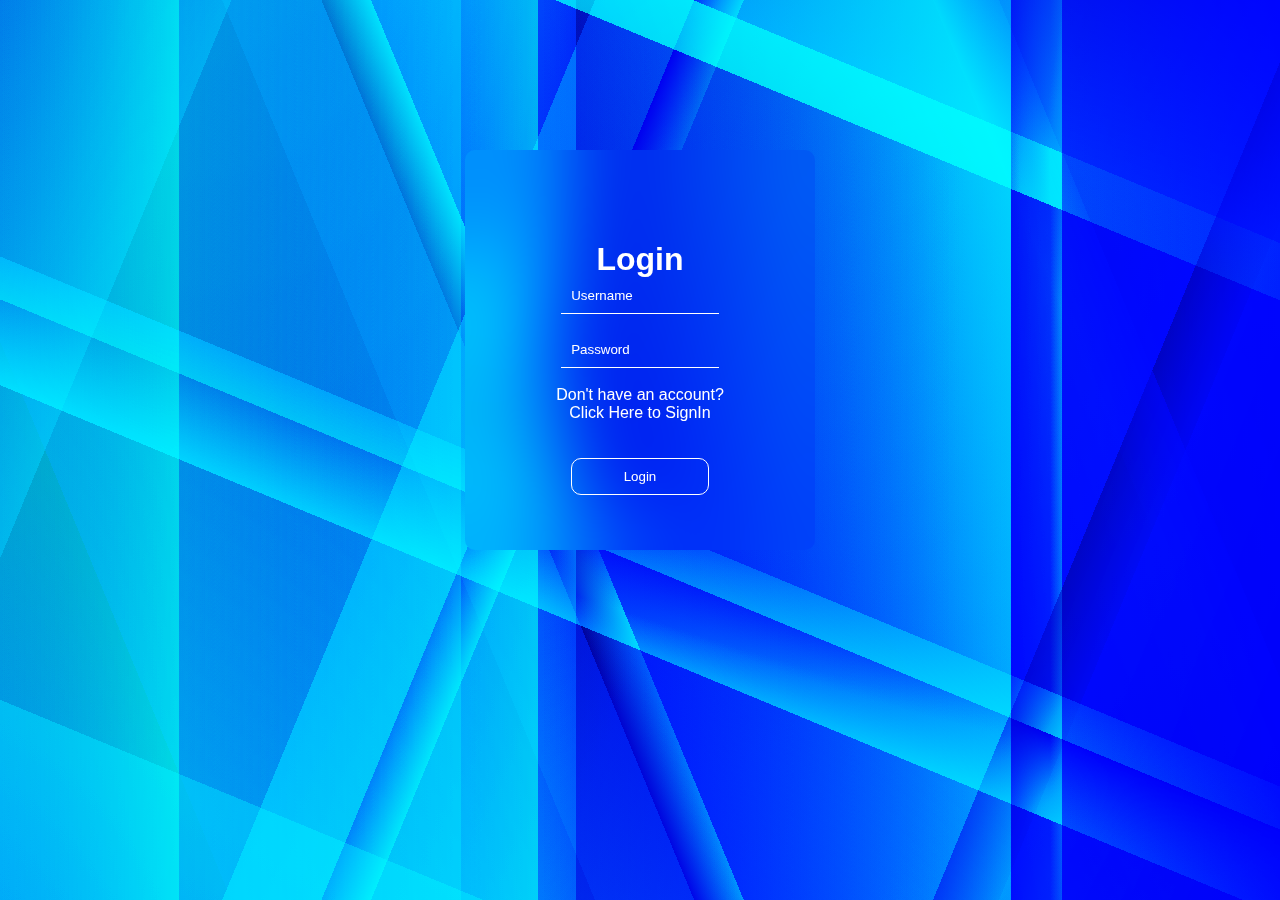
<file: index.html>
<!DOCTYPE html>
<html lang="en">
  <head>
    <meta charset="UTF-8" />
    <meta name="viewport" content="width=device-width, initial-scale=1.0" />
    <link rel="stylesheet" href="style2.css" />
    <title>Login form</title>
  </head>
  <body>
    <div class="container">
      <div class="form">
        <br />
        <br />
        <h1>Login</h1>
        <form action="Perf.Task%232.html">
          <input type="text" placeholder="Username" id="username" required  > <br />
          <input type="password" placeholder="Password" id="password" required> <br />
          <p>Don't have an account?</p><a href="Signin.html" class="reset-pass">Click Here to SignIn</a> <br> <br>
            <input type="submit" id="submit-btn" value="Login" />
        </form>
      </div>
    </div>
  </body>
</html>
</file>
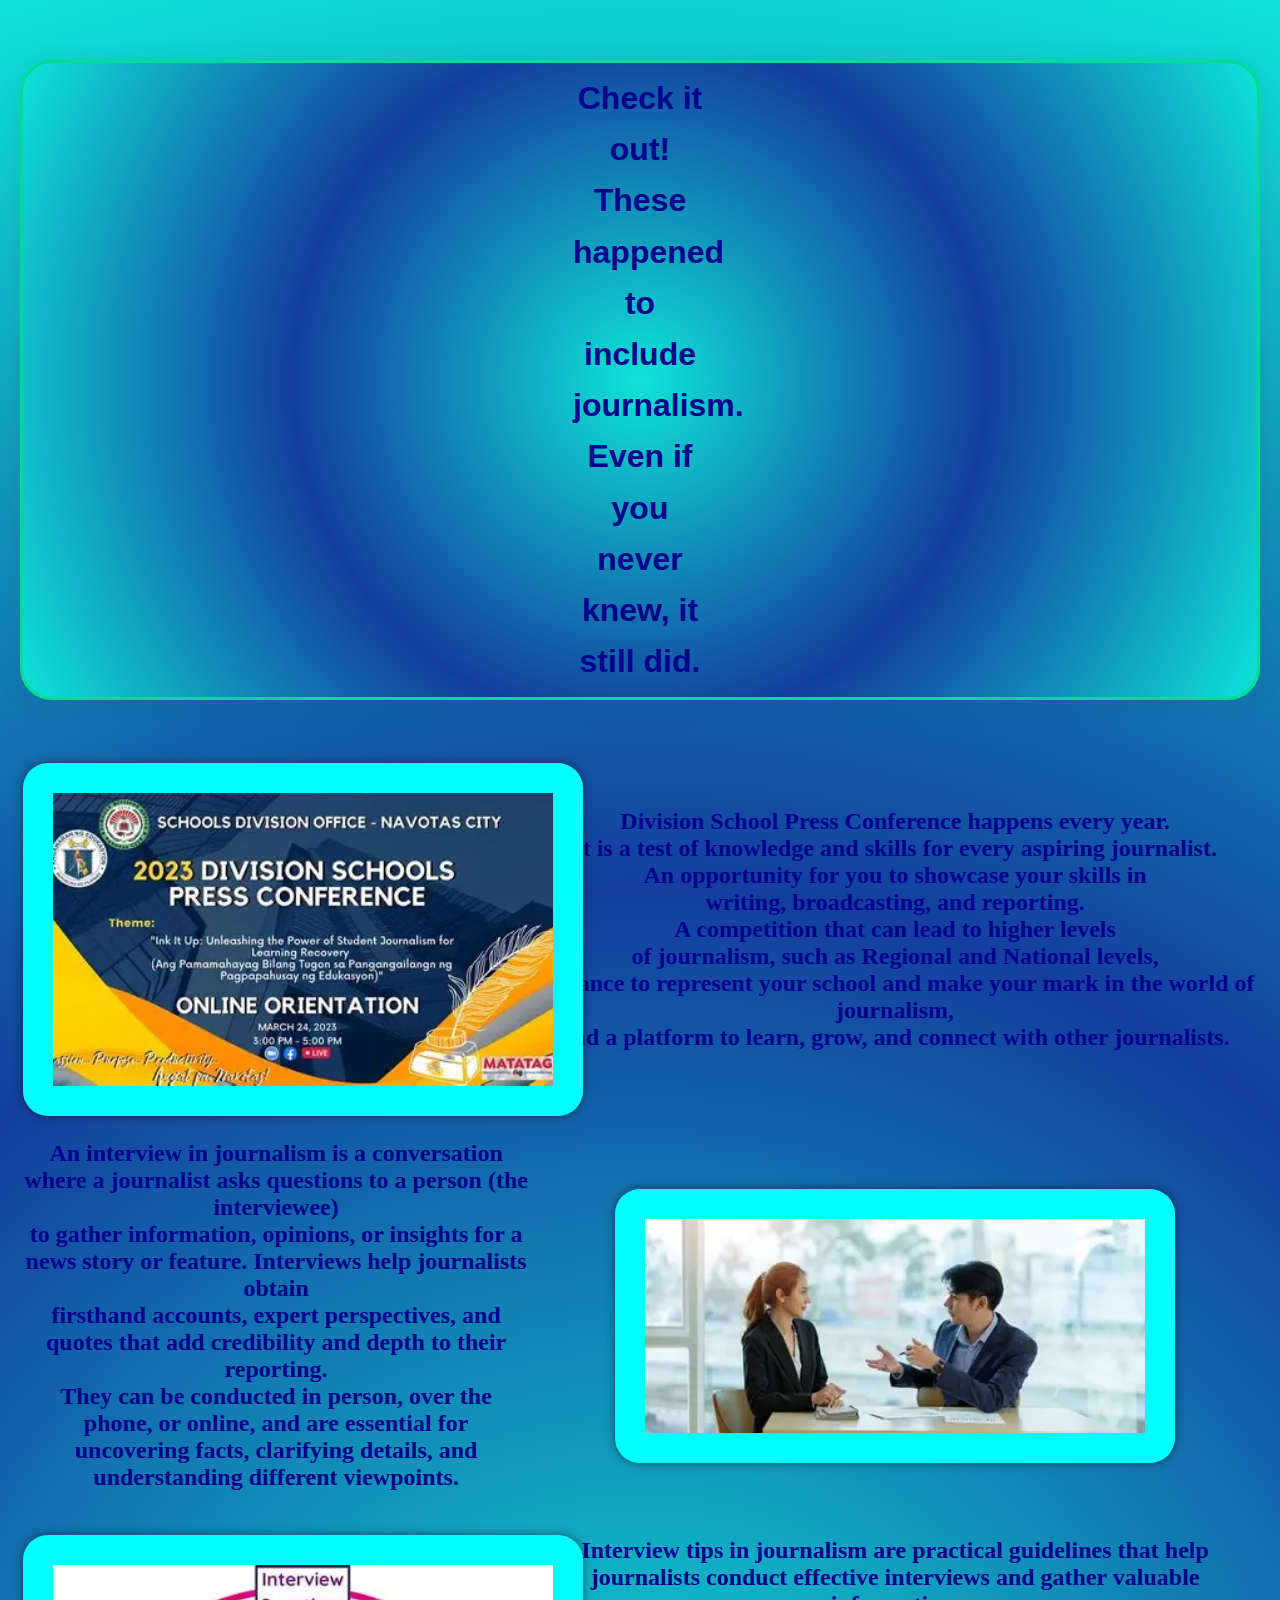
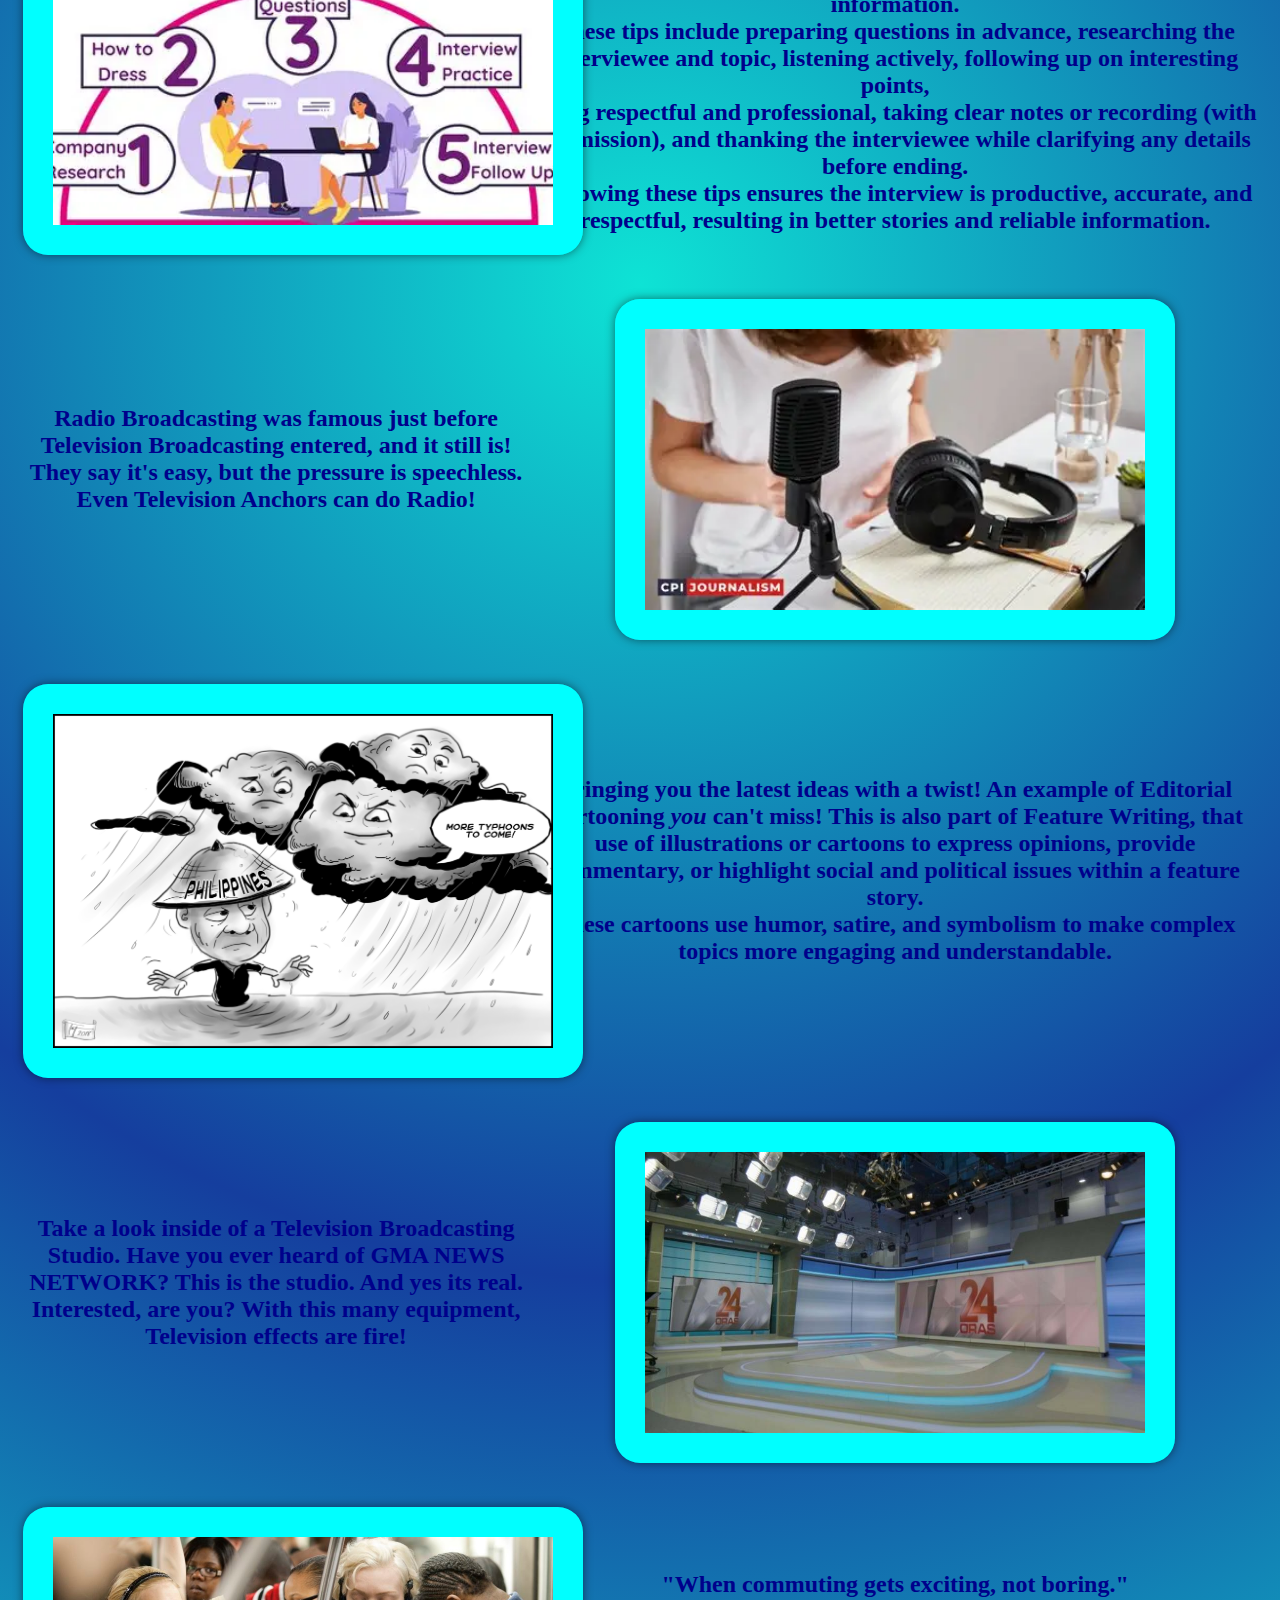
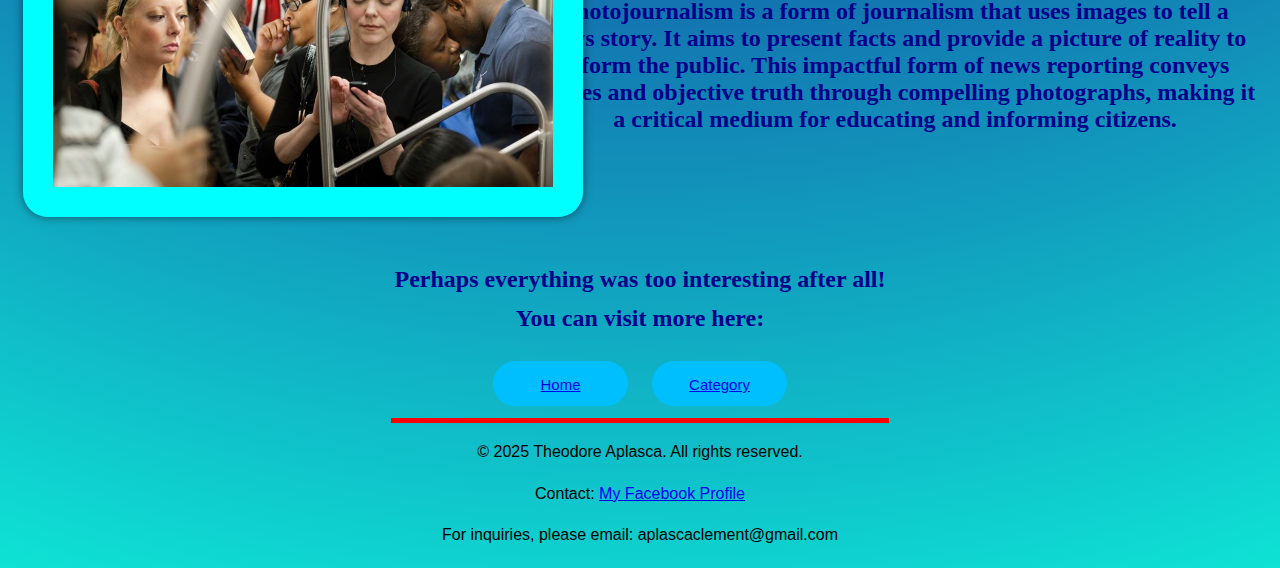
<file: blog.html>
<html>
    <title>The Journalist's Wall</title>
    <link rel="stylesheet" href="blog.css">
    <h1>Check it out! These happened to include journalism. Even if you never knew, it still did.</h1>
    <table>
        <tr>
            <th><img src="DSPC.webp" width="500" class="dspc"></th>
            <td><h2>Division School Press Conference happens every year.<br>
                It is a test of knowledge and skills for every aspiring journalist.<br>
                An opportunity for you to showcase your skills in<br>
                writing, broadcasting, and reporting.<br>
                A competition that can lead to higher levels<br>
                of journalism, such as Regional and National levels,<br>
                a chance to represent your school and make your mark in the world of journalism,<br>
                and a platform to learn, grow, and connect with other journalists.<br></h2></td>
        </tr>
        <tr>
            <td><h2>An interview in journalism is a conversation where a journalist asks questions to a person (the interviewee)<br>
                to gather information, opinions, or insights for a news story or feature. Interviews help journalists obtain<br>
                firsthand accounts, expert perspectives, and quotes that add credibility and depth to their reporting.<br>
                They can be conducted in person, over the phone, or online, and are essential for <br>
                uncovering facts, clarifying details, and understanding different viewpoints.</h2></td>
            <th><img src="interview.webp" width="500" class="interview"></th>
        </tr>
        <tr>
            <th><img src="interviewtips.webp" width="500" class="interviewtips"></th>
            <td><h2>Interview tips in journalism are practical guidelines that help journalists conduct effective interviews and gather valuable information.<br>
                 These tips include preparing questions in advance, researching the interviewee and topic, listening actively, following up on interesting points,<br>
                being respectful and professional, taking clear notes or recording (with permission), and thanking the interviewee while clarifying any details before ending.<br>
                 Following these tips ensures the interview is productive, accurate, and respectful, resulting in better stories and reliable information.</h2></td>
        </tr>
        <tr>
            <td><h2>Radio Broadcasting was famous just before Television Broadcasting entered, and it still is! They say it's easy, but the pressure is speechless. Even Television Anchors can do Radio!</h2></td>
            <th><img src="What's RadioBroad.webp" width="500" class="radiobroad"></th>
        </tr>
        <tr>
            <th><img src="EditCartoonEx.jpg" width="500"></th>
            <td><h2>Bringing you the latest ideas with a twist! An example of Editorial Cartooning <i>you</i> can't miss! This is also part of Feature Writing, that use of illustrations or cartoons to express opinions, provide commentary, or highlight social and political issues within a feature story.<br>
                 These cartoons use humor, satire, and symbolism to make complex topics more engaging and understandable.</h2></td>
        </tr>
        <tr>
            <td><h2>Take a look inside of a Television Broadcasting Studio. <strong>Have you ever heard of GMA NEWS NETWORK? This is the studio. And yes its real. Interested, are you? With this many equipment, Television effects are fire!</strong></h2></td>
            <th><img src="GMAstudio.png" width="500"></th>
        </tr>
        <tr>
            <th><img src="Photojournsample.jpeg" width="500"></th>
            <td><h2>"When commuting gets exciting, not boring."<br>
                Photojournalism is a form of journalism that uses images to tell a news story. It aims to present facts and provide a picture of reality to inform the public. This impactful form of news reporting conveys stories and objective truth through compelling photographs, making it a critical medium for educating and informing citizens.</h2></td>
        </tr>
    </table>
<h2>Perhaps everything was too interesting after all! <br>
    You can visit more here:</h2>
     <nav>
    <div class="nav-links">
        <button><a href="Perf.Task%232.html" class="home">Home</a></button>
        <button><a href="categories.html" class="category">Category</a></button>
    </div>
</nav>
     <footer> 
        <hr color="red" size="5" width="40%" />
        <p>© 2025 Theodore Aplasca. All rights reserved.</p>
        <p>Contact: <a href="https://web.facebook.com/para.tdverz">My Facebook Profile</a></p>
        <p>For inquiries, please email: aplascaclement@gmail.com</p>
    </footer>
     
</html>
</file>
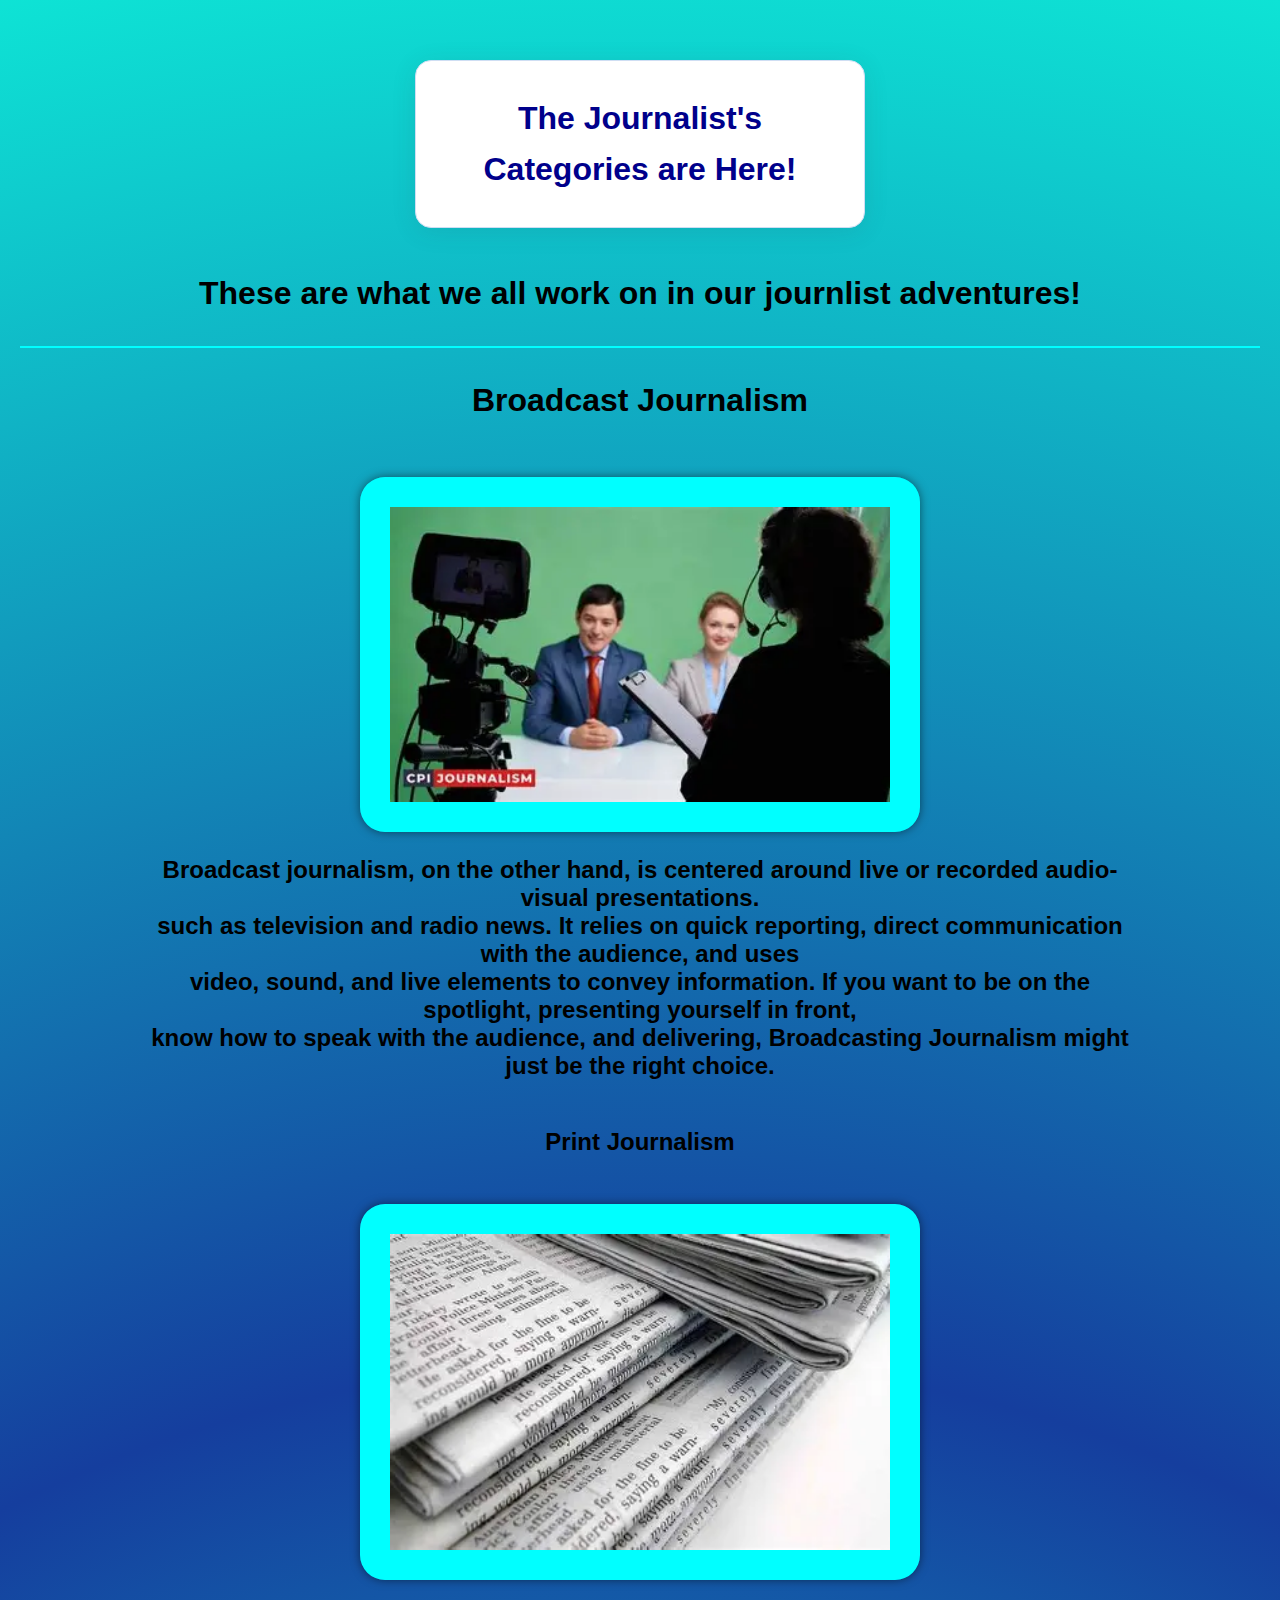
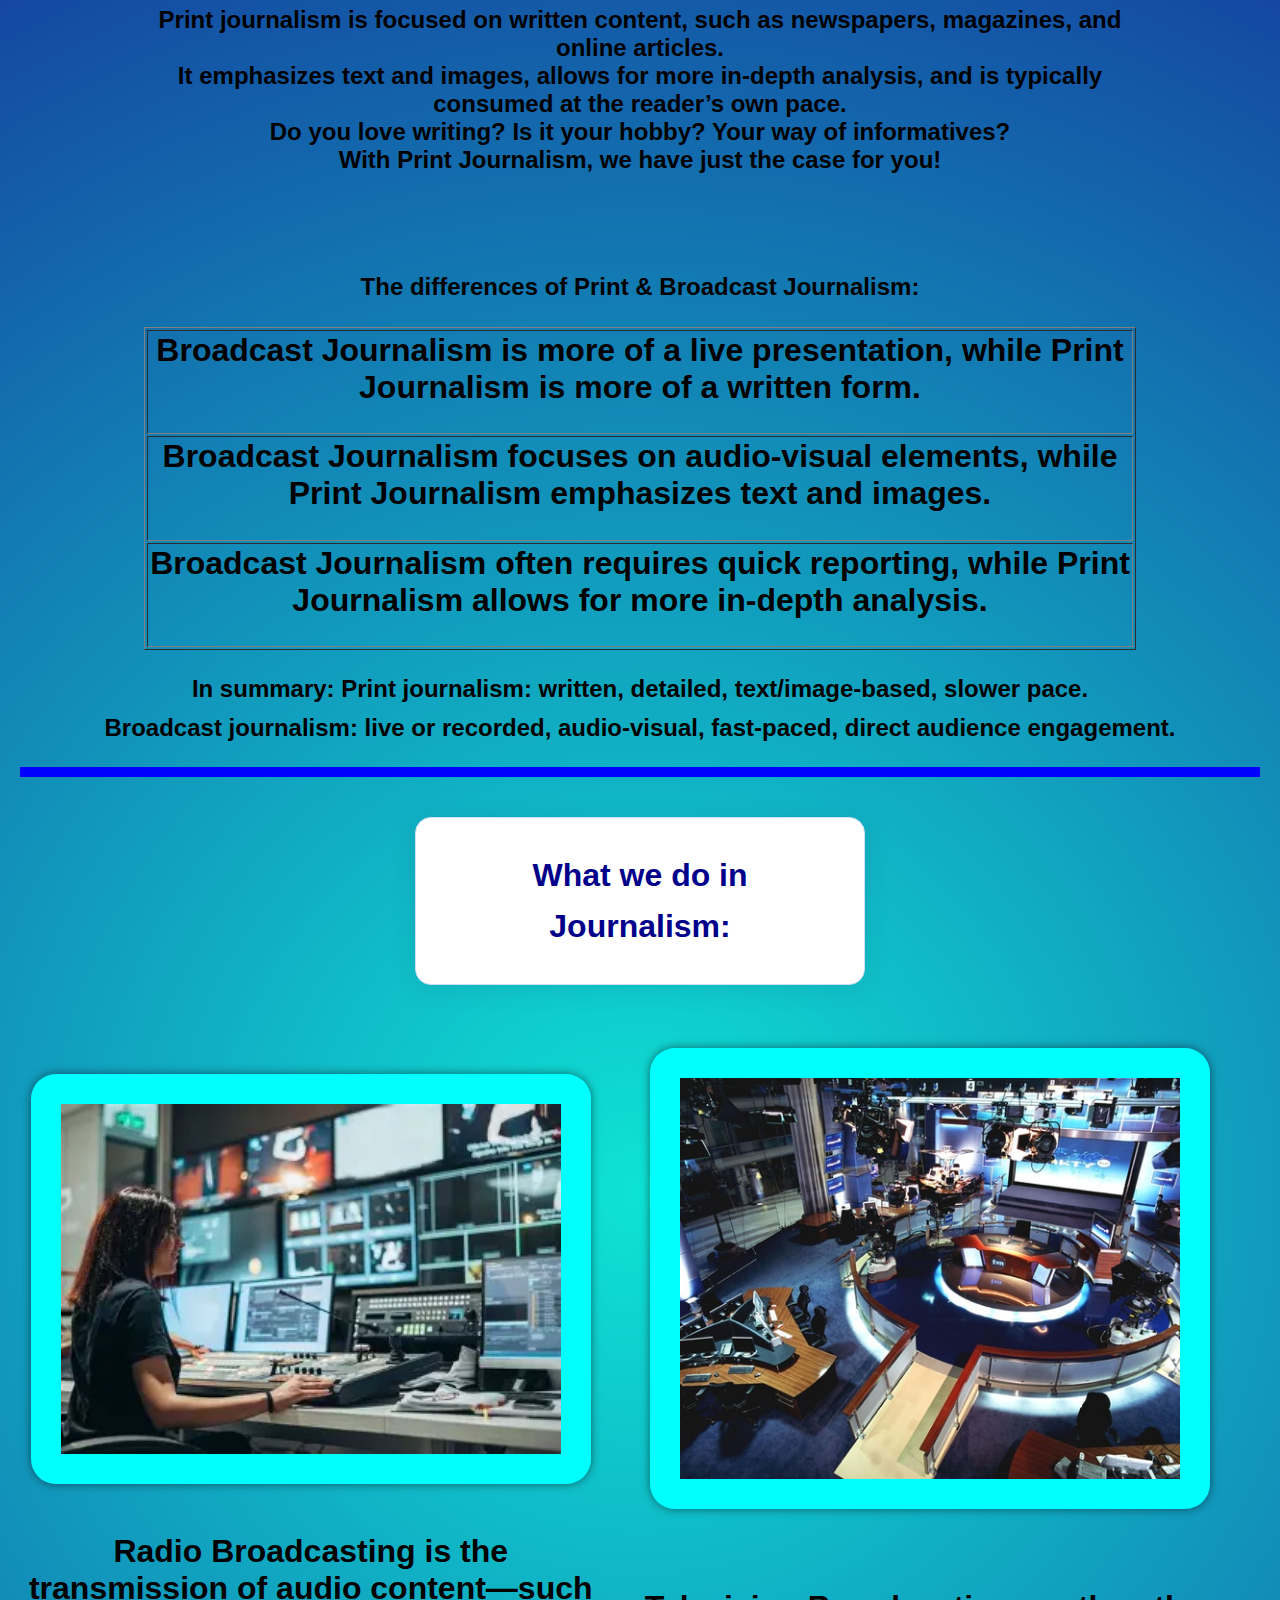
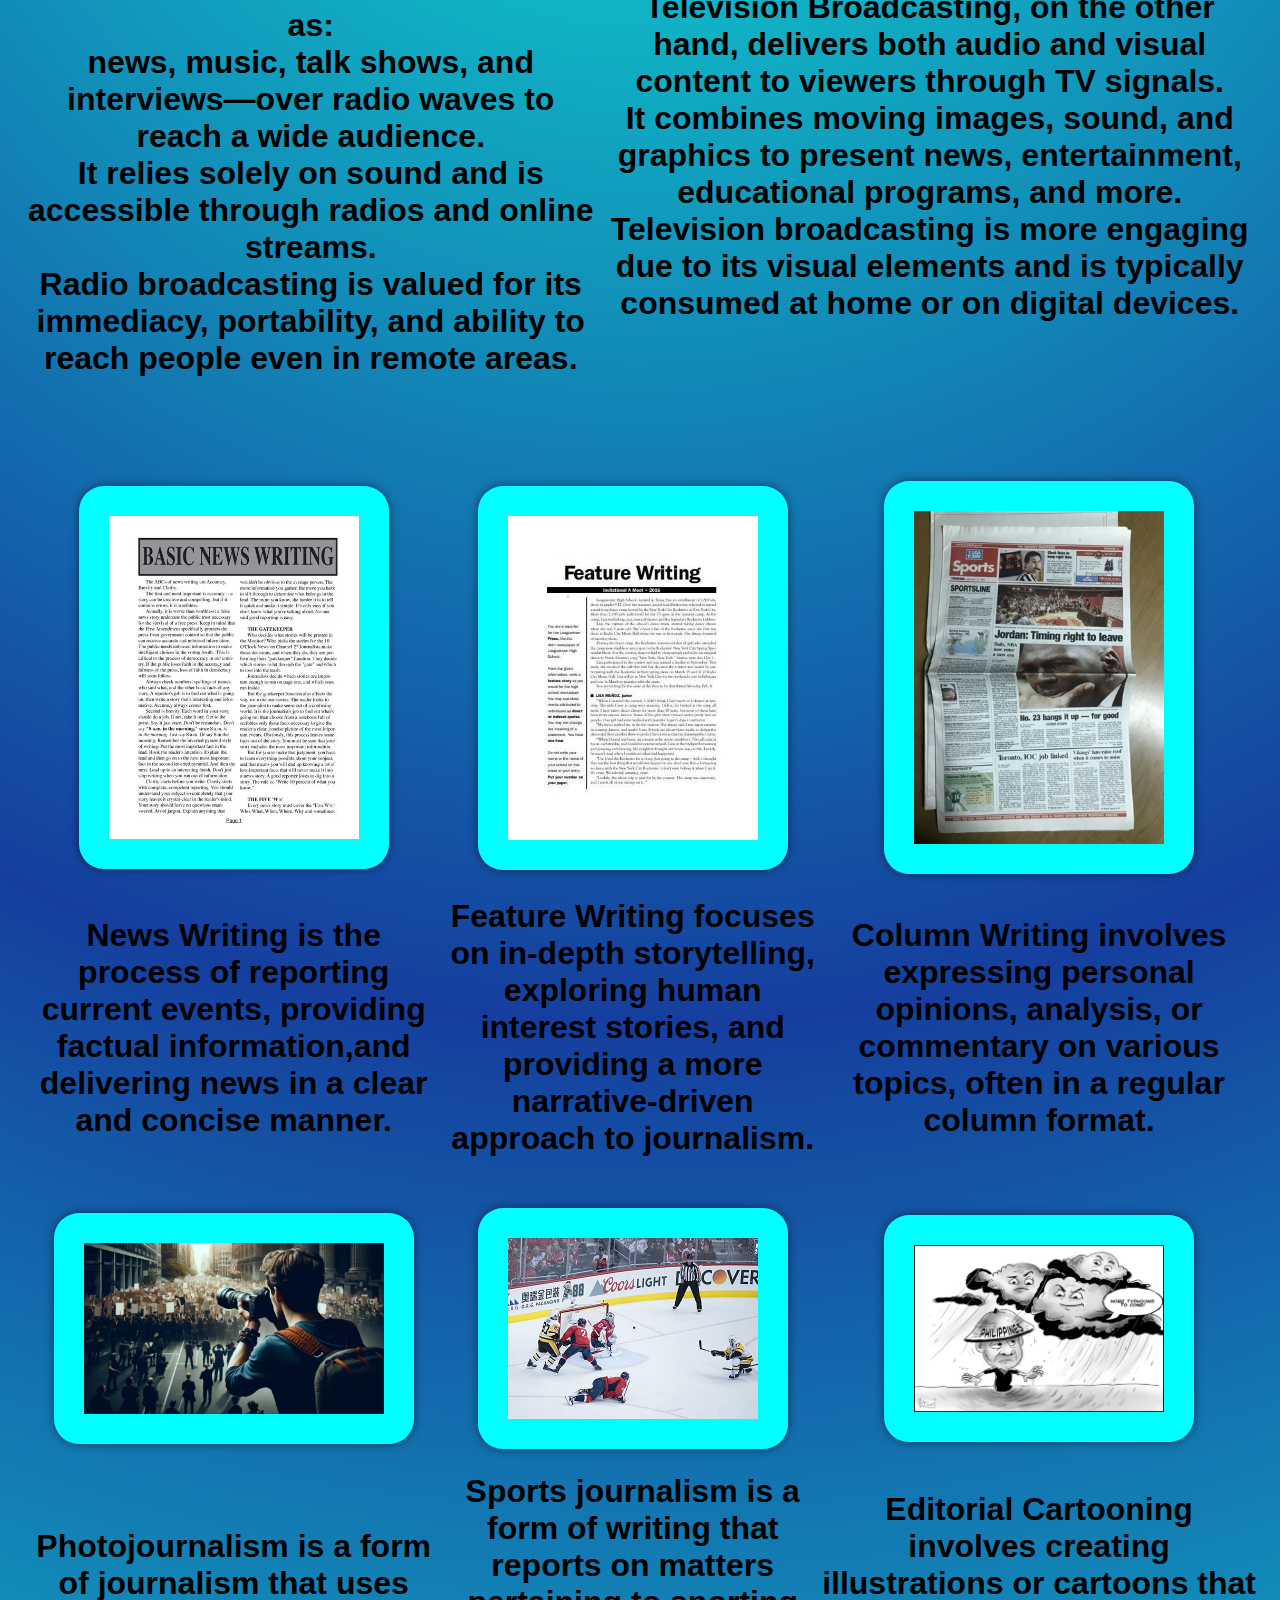
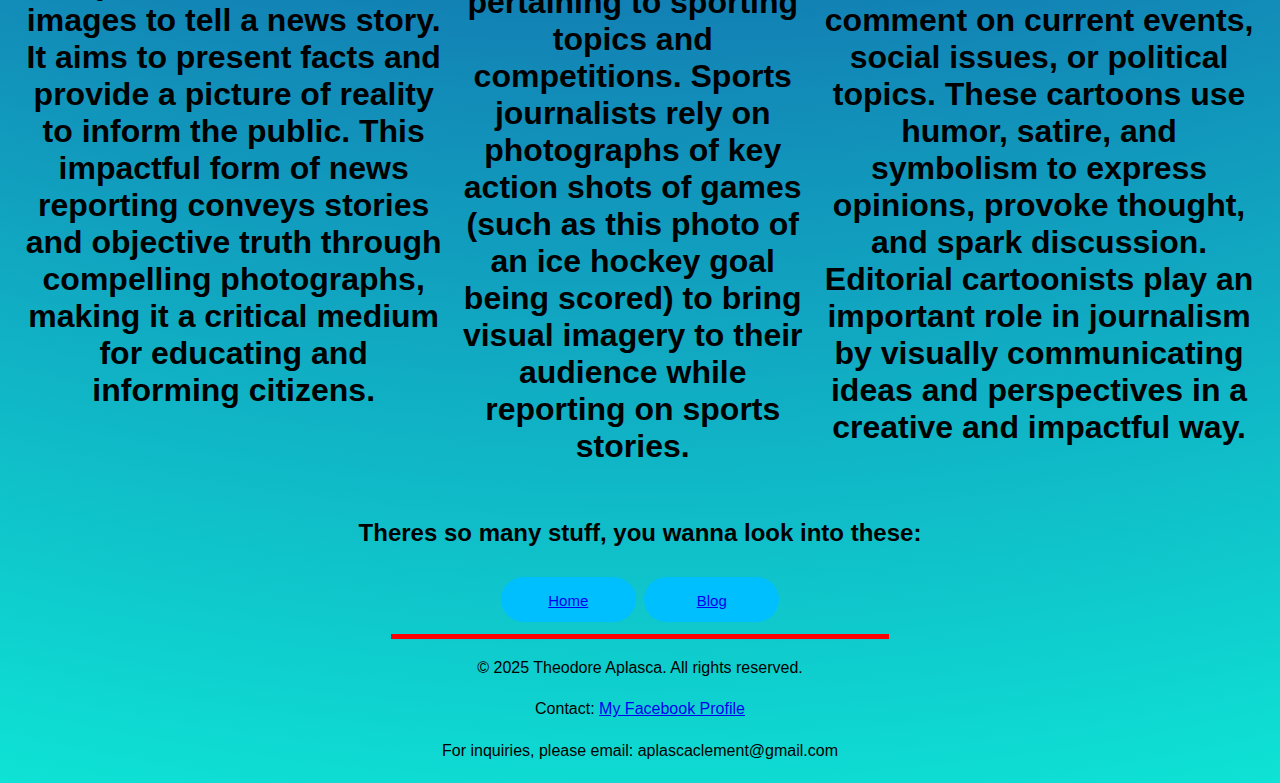
<file: categories.html>
<html>
    <body>
    <title>The Journalist's Categories</title>
    <link rel="stylesheet" href="categories.css">
    <h1><strong>The Journalist's Categories are Here!</strong></h1>
    <h2 class="titlebroad"><center>These are what we all work on in our journlist adventures!</h2></center>
    <hr color="cyan">
    <center><table border="0" width="80%"></center>
        <tr><h2 class="titlebroad">Broadcast Journalism</h2>
        </tr> 
        <tr>
            <th><center><img src="What's BroadJourn.webp" width="500"></th></center>
        </tr>
        <tr>
            <td><h2><center>Broadcast journalism, on the other hand, is centered around live or recorded audio-visual presentations.<br>
                 such as television and radio news. It relies on quick reporting, direct communication with the audience, and uses<br>
                video, sound, and live elements to convey information. If you want to be on the spotlight, presenting yourself in front,<br>
                know how to speak with the audience, and delivering, Broadcasting Journalism might just be the right choice.</h2></td></center>
        </tr>
    </table>
    <center><table border="0" width="80%"></center>
        <tr>
            <th><center><img src="What's PrintJourn.webp" width="500"></th></center>
        </tr>
        <tr><h2 class="titleprint">Print Journalism</h2>
        </tr>
        <tr>
                <td><h2><center>Print journalism is focused on written content, such as newspapers, magazines, and online articles.<br>
                It emphasizes text and images, allows for more in-depth analysis, and is typically consumed at the reader’s own pace.<br>
                Do you love writing? Is it your hobby? Your way of informatives?<br>
                With Print Journalism, we have just the case for you!</h2></td></center>
        </tr>
    </table>
    <br>
    <br>
    <center><h2>The differences of Print & Broadcast Journalism:</h2></center>
    <center><table border="1" width="80%">
        <tr>
            <td><h2 class="titlebroad">Broadcast Journalism is more of a live presentation, while Print Journalism is more of a written form.</h2></td>
        </tr>
        <tr>
            <td><h2 class="titlebroad">Broadcast Journalism focuses on audio-visual elements, while Print Journalism emphasizes text and images.</h2></td>
        </tr>
        <tr>
            <td><h2 class="titlebroad">Broadcast Journalism often requires quick reporting, while Print Journalism allows for more in-depth analysis.</h2></td>
        </tr>
    </table>
        <center><h2>In summary: Print journalism: written, detailed, text/image-based, slower pace.<br>
        Broadcast journalism: live or recorded, audio-visual, fast-paced, direct audience engagement.</h2></center>
        <hr color="blue" size="10">
    <h1 class="titlebroad">What we do in Journalism:</h1>
    <table>
        <tr>
            <th><img src="RadioBroad.webp" width="500" class="radiobroad"></th>
            <th><img src="theartoftvbroad.jpg" width="500" class="arttvbroad"></th>
        </tr>
        <tr>
            <td><h2 class="titlebroad">Radio Broadcasting is the transmission of audio content—such as:<br>
             news, music, talk shows, and interviews—over radio waves to reach a wide audience.<br>
             It relies solely on sound and is accessible through radios and online streams.<br>
             Radio broadcasting is valued for its immediacy, portability, and ability to reach people even in remote areas.</h2>
            </td>

            <td><h2 class="titlebroad">Television Broadcasting, on the other hand, delivers both audio and visual content to viewers through TV signals.<br>
             It combines moving images, sound, and graphics to present news, entertainment, educational programs, and more.<br>
             Television broadcasting is more engaging due to its visual elements and is typically consumed at home or on digital devices.</h2>
            </td>
        </tr>
    </table>
    <br>
    <br>
    <table>
        <tr>
            <th><img src="newswriting.webp" width="250"></th>
            <th><img src="featurewriting.jpg" width="250"></th>
            <th><img src="columnwriting.webp" width="250"></th>
        </tr>
        <tr>
            <td><h2 class="titlebroad">News Writing is the process of reporting current events, providing<br>
             factual information,and delivering news in a clear and concise manner.</h2></td>
            <td><h2 class="titlebroad">Feature Writing focuses on in-depth storytelling, exploring human interest stories, and providing a more narrative-driven approach to journalism.</h2></td>
            <td><h2 class="titlebroad">Column Writing involves expressing personal opinions, analysis, or commentary on various topics, often in a regular column format.</h2></td>
            
        </tr>
        <tr>
            <th><img src="Photojourn.webp"width="300"></th>
            <th><img src="SportsJourn.jpg"width="250"></th>
            <th><img src="EditCartoonEx.jpg" width="250"></th>
        </tr>
        <tr>
            <td><h2 class="titlebroad">Photojournalism is a form of journalism that uses images to tell a news story. It aims to present facts and provide a picture of reality to inform the public. This impactful form of news reporting conveys stories and objective truth through compelling photographs, making it a critical medium for educating and informing citizens.</h2></td>
            <td><h2 class="titlebroad">Sports journalism is a form of writing that reports on matters pertaining to sporting topics and competitions. Sports journalists rely on photographs of key action shots of games (such as this photo of an ice hockey goal being scored) to bring visual imagery to their audience while reporting on sports stories.</h2></td>
            <td><h2 class="titlebroad">Editorial Cartooning involves creating illustrations or cartoons that comment on current events, social issues, or political topics. These cartoons use humor, satire, and symbolism to express opinions, provoke thought, and spark discussion. Editorial cartoonists play an important role in journalism by visually communicating ideas and perspectives in a creative and impactful way.</h2></td>
    </table>
    <h2>Theres so many stuff, you wanna look into these:</h2>
     <nav>
    <div class="nav-links">
        <button><a href="Perf.Task%232.html" class="home">Home</a></button>
        <button><a href="blog.html" class="blog">Blog</a></button>
    </div>
</nav>
     <footer> 
        <hr color="red" size="5" width="40%" />
        <p>© 2025 Theodore Aplasca. All rights reserved.</p>
        <p>Contact: <a href="https://web.facebook.com/para.tdverz">My Facebook Profile</a></p>
        <p>For inquiries, please email: aplascaclement@gmail.com</p>
    </footer>
    </body>
</html>
</file>
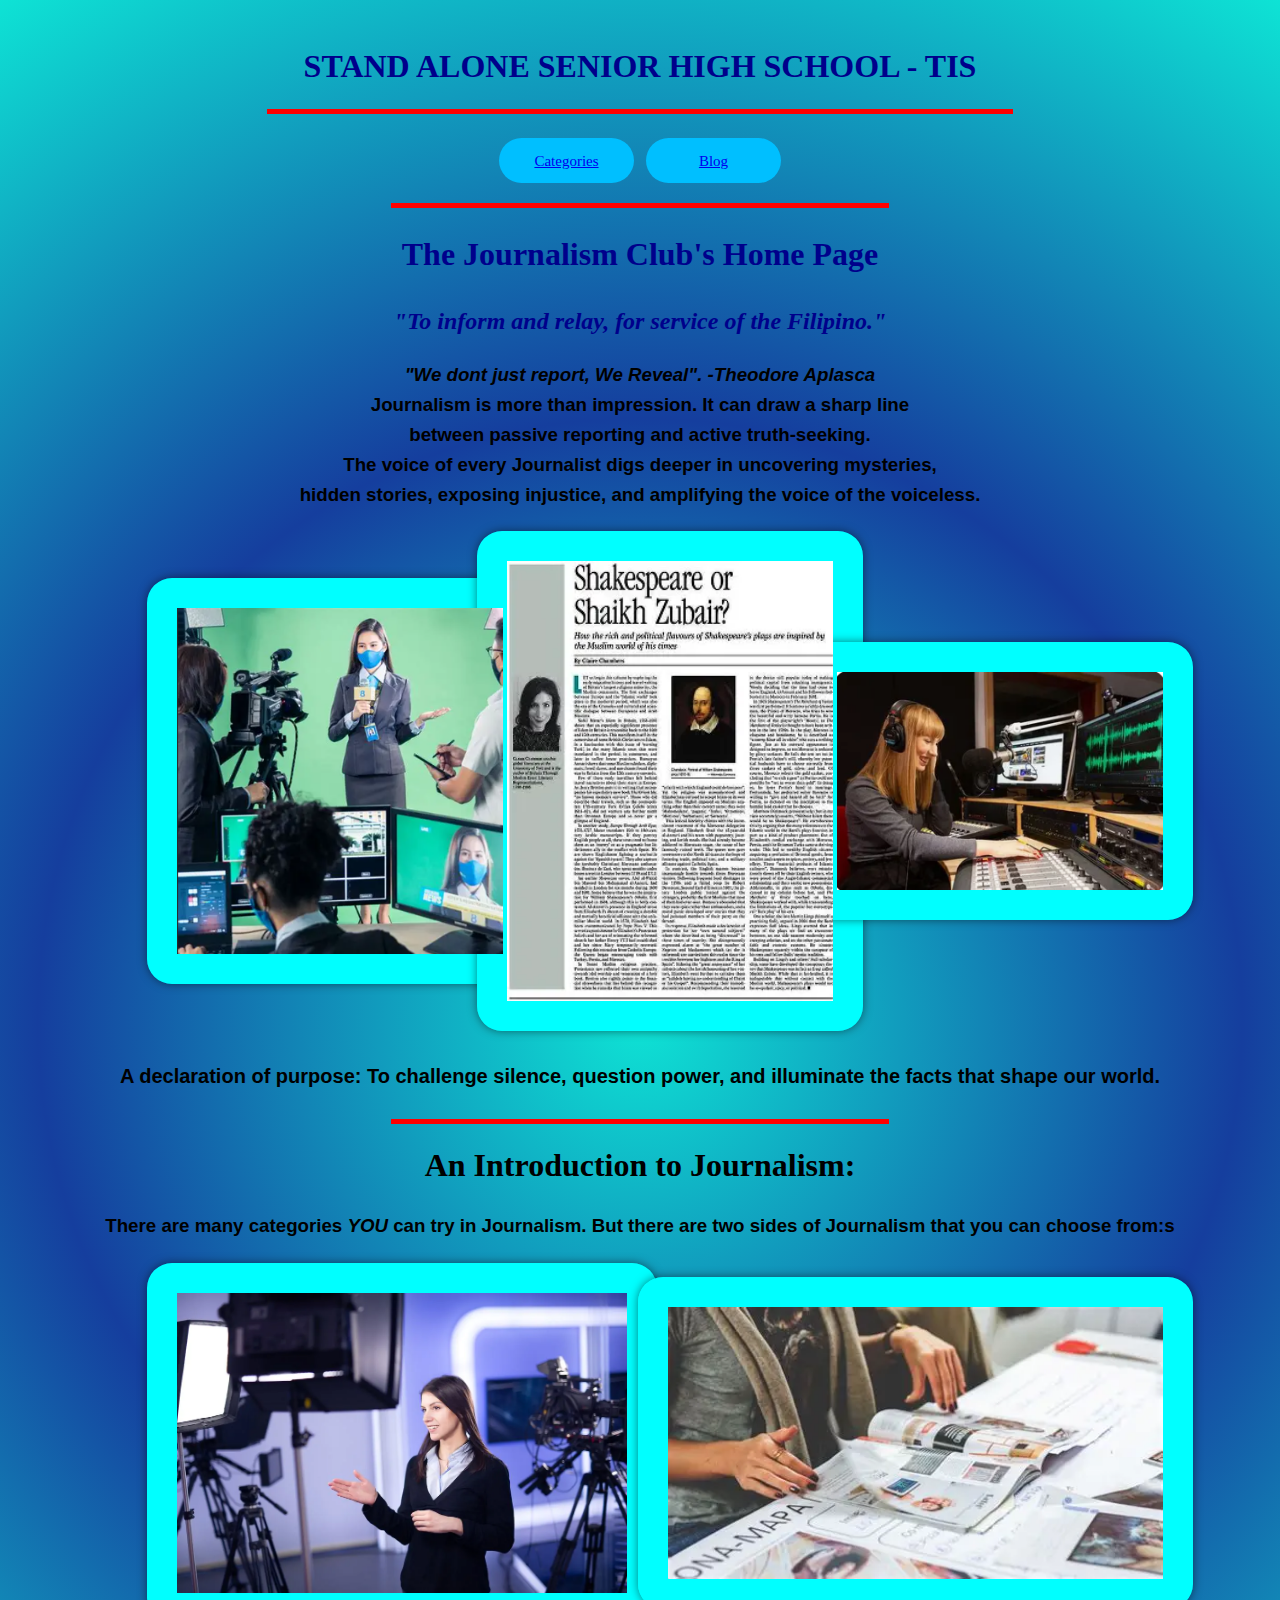
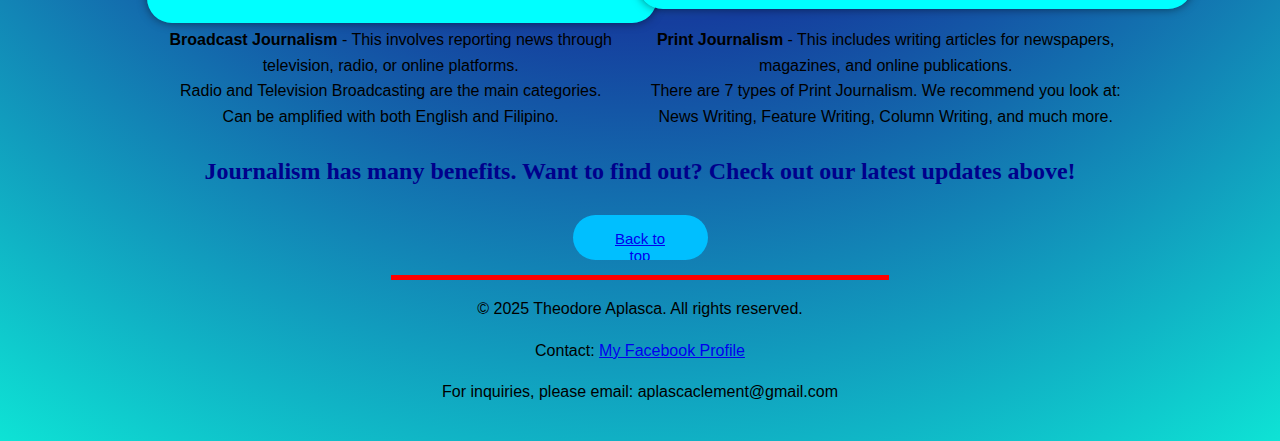
<file: Perf.Task#2.html>
<!DOCTYPE html>
<html>
  <title>Perf-Task#2</title>
<link rel="stylesheet" href="style.css">
<body background="style.css"></body>
  <meta charset="UTF-8">
  <h1>
    <center>STAND ALONE SENIOR HIGH SCHOOL - TIS</center>

 <hr color="red" size="5" width="60%" />
  <nav>
    <div class="nav-links">
        <button><a href="categories.html" class="category">Categories</a></button>
        <button><a href="blog.html" class="blog">Blog</a></button>
    </div>
</nav>
  <hr color="red" size="5" width="40%" />
  <h1>
    <center>The Journalism Club's Home Page</center>
  </h1>
  <h2>
    <center><i>"To inform and relay, for service of the Filipino."</i></center>
  </h2>
  <h3><center>
    <i>"We dont just report, We Reveal". -Theodore Aplasca</i><br />
    Journalism is more than impression. It can draw a sharp line<br />
    between passive reporting and active truth-seeking.<br />
    The voice of every Journalist digs deeper in uncovering mysteries,<br />
    hidden stories, exposing injustice, and amplifying the voice of the
    voiceless.
  </h3></center>
  <center><table border="0" width="80%">
       <th><img src="TV BROAD.png" width="350"></th>
     <th><img src="COLUMN_WRITING.webp" width="350"></th>
       <th><img src="RB.png" width="350"></th>
      </table>

  <h4>
     A declaration of purpose: To challenge silence, question power, and
    illuminate the facts that shape our world.
    </h4>

<h1 class="Introduction">
  <hr color="red" size="5" width="40%" />
    <center>An Introduction to Journalism:</center>
</h1>
<h3>
    There are many categories <strong><i>YOU</i></strong> can try in Journalism.
    But there are two sides of Journalism that you can choose from:s
</h3>
<table border="0" width="80%">
    <tr>
        <th><img src="TV Broadcasting.webp" width="450"></th>
        <th><img src="PrintJourn.webp" width="550"></th>
        </tr>
    <tr>
         <td class="Broadcast"><strong>Broadcast Journalism</strong> - This involves reporting news through television, radio, or online platforms.<br>
        Radio and Television Broadcasting are the main categories.<br>
         Can be amplified with both English and Filipino.</td>
        <td class="Print"><strong>Print Journalism</strong> - This includes writing articles for newspapers, magazines, and online publications.<br>
        There are 7 types of Print Journalism. We recommend you look at: <br>
      News Writing, Feature Writing, Column Writing, and much more. </td>
    </tr>
</table>

<h2>Journalism has many benefits. Want to find out? Check out our latest updates above!</h2>
<button><a href="Perf.Task%232.html">Back to top</a></button>
<div id="top"></div>


    <footer> 
        <hr color="red" size="5" width="40%" />
        <p>© 2025 Theodore Aplasca. All rights reserved.</p>
        <p>Contact: <a href="https://web.facebook.com/para.tdverz">My Facebook Profile</a></p>
        <p>For inquiries, please email: aplascaclement@gmail.com</p>
    </footer>
</html>
</file>
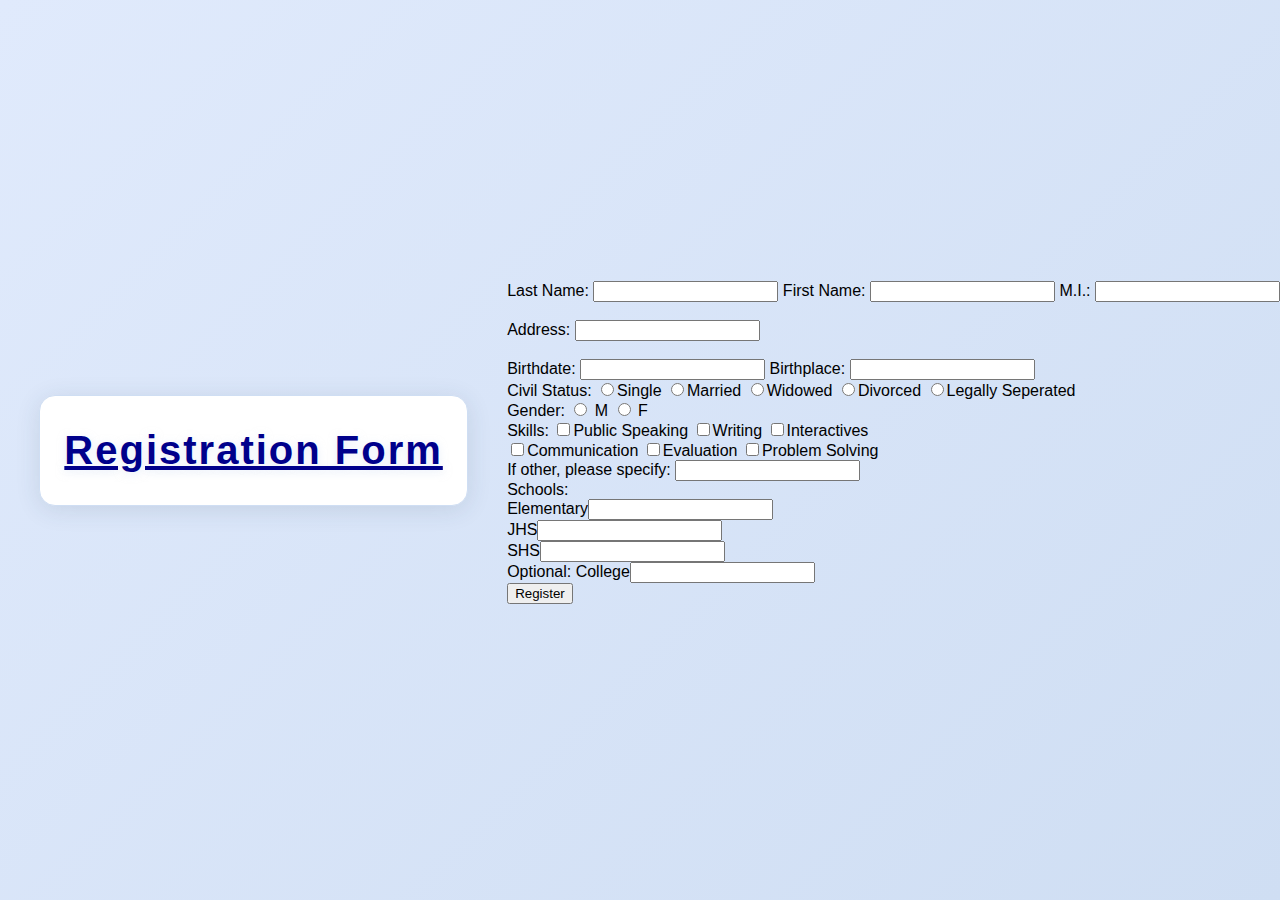
<file: Signin.html>
<html>
    <title>PT-FORM-REG</title>
    <link rel="stylesheet" href="register.css">
    <body>
    <h1 class="registration-form"<center><u>Registration Form</u></center></h1>
    <br>
    <br>
    <br>
    <form method="get" action="index.html">
        <label for="Lname">Last Name:</label>
        <input type="text" id="Lname" name="Lname" required>
        <label for="Fname">First Name:</label>
        <input type="text" id="Fname" name="Fname" required>
        <label for="M.I">M.I.:</label>
        <input type="M.I." id="M.I." name="M.I." required><br>
    <br>
        <label for="Address">Address:</label>
        <input type="Address" id="Address" name="Address" required><br>
    <br>
        <label for="Birthdate">Birthdate:</label>
        <input type="Birthdate" id="Birthdate" name="Birthdate" required>
        <label for="Birthplace">Birthplace:</label>
        <input type="Birthplace" id="Birthplace" name="Birthplace" required><br>

        <label for="Civil Status">Civil Status:</label> 
    <label>
            <input type="radio" name="Single" value="S" required>Single
    </label>
    <label>
            <input type="radio" name="Single" value="M"required>Married
    </label>
    <label>
            <input type="radio" name="Single" value="W"required>Widowed
    </label>
    <label>
            <input type="radio" name="Single" value="D"required>Divorced
    </label>
    <label>
            <input type="radio" name="Single" value="LS"required>Legally Seperated
    </label>
        <br>
        <label for="gender">Gender:</label>
    <label>
    <input type="radio" name="Gender" value="M"required> M
  </label>
  <label>
    <input type="radio" name="Gender" value="F"required> F
  </label>
  <br>
        <label for="skills">Skills:</label>
        <input type="checkbox">Public Speaking
        <input type="checkbox">Writing
        <input type="checkbox">Interactives <br>
        <input type="checkbox">Communication
        <input type="checkbox">Evaluation
        <input type="checkbox">Problem Solving
    <br>
        <label for="if others please specify:">If other, please specify:</label> <input type="text" optional>
    <br>
        <label for="School">Schools:</label>
    <br>
        Elementary<input type="text">
    <br>
        JHS<input type="text">
    <br>
        SHS<input type="text">
    <br>
        Optional: College<input type="text" optional>
    <br>
        <input type="submit" value="Register">
    </form>
</body>

</html>
</file>
<file: style2.css>
* {
  margin: 0;
  padding: 0;
  box-sizing: border-box;
  font-family: Arial, Helvetica, sans-serif;
}
.container,
form,
.form {
  display: flex;
  justify-content: center;
  align-items: center;
  flex-direction: column;
}
.container {
  position: relative;
  top: 150px;
}
.form-input,
.form {
  backdrop-filter: blur(40px);
  width: 350px;
  height: 400px;
  color: #fff;
  border-radius: 10px;
}
#username,
#password {
  background: transparent;
  padding: 10px;
  width: 80%;
  border-left: none;
  border-right: none;
  border-top: none;
  border-bottom: 1px solid #fff;
  color: #fff;
  transition: all ease-in-out 0.2s;
}
#username:focus,
#password:focus {
  outline: #07cfe1;
}
#username:hover,
#password:hover {
  box-shadow: 0 0 10px 0 #0051ff inset, 0 0 20px 2px #008be1;
}
#username::placeholder,
#password::placeholder {
  color: #fff;
}
#remember-me {
  position: relative;
  left: -70px;
  top: 15px;
}

body {
  background-image: linear-gradient(
      67.5deg,
      rgb(17, 89, 199) 0%,
      rgb(16, 114, 144) 14%,
      rgb(57, 115, 197) 14%,
      rgb(10, 58, 179) 36%,
      rgb(11, 74, 209) 36%,
      rgb(9, 59, 198) 42%,
      rgb(16, 8, 88) 42%,
      rgb(20, 197, 247) 45%,
      rgb(0, 60, 242) 45%,
      rgb(16, 202, 187) 79%,
      rgb(9, 205, 192) 79%,
      rgb(26, 113, 220) 83%,
      rgb(0, 98, 159) 83%,
      rgb(4, 53, 105) 100%
    ),
    linear-gradient(
      112.5deg,
      rgb(5, 98, 190) 0%,
      rgb(11, 152, 204) 14%,
      rgb(14, 119, 148) 14%,
      rgb(9, 47, 143) 36%,
      rgb(39, 132, 239) 36%,
      rgb(6, 142, 210) 42%,
      rgb(14, 0, 213) 42%,
      rgb(3, 199, 216) 45%,
      rgb(5, 123, 201) 45%,
      rgb(1, 166, 255) 79%,
      rgb(0, 76, 126) 79%,
      rgb(58, 150, 225) 83%,
      rgb(87, 159, 248) 83%,
      rgb(15, 32, 215) 100%
    ),
    linear-gradient(
      22.5deg,
      rgb(9, 114, 219) 0%,
      rgb(12, 125, 201) 14%,
      rgb(22, 55, 133) 14%,
      rgb(4, 20, 93) 36%,
      rgb(25, 163, 255) 36%,
      rgb(22, 1, 106) 42%,
      rgb(14, 141, 191) 42%,
      rgb(4, 84, 223) 45%,
      rgb(1, 14, 58) 45%,
      rgb(42, 29, 84) 79%,
      rgb(0, 210, 168) 79%,
      rgb(6, 221, 221) 83%,
      rgb(12, 129, 231) 83%,
      rgb(3, 45, 79) 100%
    ),
    linear-gradient(
      90deg,
      rgb(5, 81, 194) 0%,
      rgb(17, 215, 215) 14%,
      rgb(2, 150, 208) 14%,
      rgb(15, 213, 235) 36%,
      rgb(2, 193, 240) 36%,
      rgb(12, 217, 207) 42%,
      rgb(0, 145, 236) 42%,
      rgb(0, 132, 233) 45%,
      rgb(5, 60, 102) 45%,
      rgb(37, 165, 234) 79%,
      rgb(31, 0, 154) 79%,
      rgb(0, 135, 180) 83%,
      rgb(2, 6, 114) 83%,
      rgb(0, 22, 221) 100%
    ),
    linear-gradient(90deg, rgb(6, 222, 132), rgb(12, 132, 187));
  background-blend-mode: overlay, overlay, overlay, overlay, normal;
  background-repeat: no-repeat;
  min-height: 100vh;
  background-size: cover;
  background-position: center;
  max-width: 100%;
  display: block;
}
#submit-btn {
  padding: 10px;
  background: transparent;
  cursor: pointer;
  color: #fff;
  border: 1px solid #fff;
  border-radius: 10px;
  width: 70%;
  transition: all ease-in-out 0.2s;
}
#submit-btn:hover {
  background: #0594fa;
  border: 1px solid #002cf0;
}
.reset-pass {
  text-decoration: none;
  color: white;

}
.reset-pass:hover {
  text-decoration: underline;
}
</file>
<file: blog.css>
button {
    background-color: #00bfff;
     color: white;
    padding: 15px 32px;
    border: none;
    border-radius:20px;
    font-size: 16px;
    text-align: center;
    position: relative;
    margin: 4px 2px;
    cursor: pointer;
}

button{
    width: 9em;
    height: 3em;
    border-radius: 30em;
    font-size: 15px;
    font-family: inherit;
    border: none;
    position: relative;
    cursor:pointer;
    overflow: hidden;
    z-index: 1;
    box-shadow: 6px 6px 12px #c5c5c5,
    -6px -6px -12px #ffffff;
}
button::before {
    content: '';
    width: 0;
    height: 3em;
    border-radius: 30em;
    position: absolute;
    top: 0;
    left: 0;
    background-image: linear-gradient(to
right, #009089 0%, #004687 100%);
    transition: .5s ease;
    display:block;
    z-index: -1;
}
button:hover::before {
    width: 9em;
}

h4{
    border-radius: 30px;
    border: none;
    border-width: 2px;
    border-color: darkblue;
    font-family: 'Gill Sans', 'Gill Sans MT', Calibri, 'Trebuchet MS', sans-serif;
    font-size: 20px;    

}

img {
    max-width: 100%;
    height: auto;
    border :30px solid cyan;
    box-shadow: 0 0 10px rgba(0, 0, 0, 0.5);
    display: block;
    border-radius: 25px
}

h2 {
    color: darkblue;
    text-align: center;
    font-family: cursive;
    border-style:initial;
    border-width: 2px;
    border-color: darkblue;
    border-radius: 30px
}

body {
    background: #0EE3D5;
background: radial-gradient(circle, rgba(14, 227, 213, 1) 0%, rgba(21, 62, 158, 1) 50%, rgba(14, 227, 213, 1) 100%);
    color: #000;
    font-family: Arial, sans-serif;
    margin: 0;
    padding: 20px;
    line-height: 1.6;
}
h1{
        color: darkblue;
        font-family: 'Lucida Sans', 'Lucida Sans Regular', 'Lucida Grande', 'Lucida Sans Unicode', Geneva, Verdana, sans-serif;
        background: radial-gradient(circle, rgba(14, 227, 213, 1) 0%, rgba(21, 62, 158, 1) 50%, rgba(14, 227, 213, 1) 100%);
        padding: 10px 550px;
        border-radius: 32px;
        box-shadow: 0 4px 24px rgba(44, 62, 80, 0.12);
        max-width: 400px;
        border: 3px solid #00db95;
        margin: 40px auto;
        text-align: center;
}

img {
    max-width: 100%;
    height: auto;
    border :30px solid cyan;
    box-shadow: 0 0 10px rgba(0, 0, 0, 0.5);
    display: block;
    border-radius: 25px;
    position: relative;
    margin: 20px auto;
}

h2 {
    color: darkblue;
    text-align:center;
    font-family: cursive;
}
footer{
    text-align: center;
}

.nav-links {
    display: flex;
    justify-content: center;
    gap: 20px;
    margin-top: 20px;
}
</file>
<file: categories.css>
h1{
    text-align: center;
        color: darkblue;
        font-family: 'Lucida Sans', 'Lucida Sans Regular', 'Lucida Grande', 'Lucida Sans Unicode', Geneva, Verdana, sans-serif;
        background: #fff;
        padding: 32px 24px;
        border-radius: 16px;
        box-shadow: 0 4px 24px rgba(44, 62, 80, 0.12);
        max-width: 400px;
        margin: 40px auto;
        border: 1px solid #cfdef3;
}

.titlebroad{
    font-family:'Gill Sans', 'Gill Sans MT', Calibri, 'Trebuchet MS', sans-serif;
    font-size: xx-large;
    position: relative;
}

img {
    max-width: 100%;
    height: auto;
    border :30px solid cyan;
    box-shadow: 0 0 10px rgba(0, 0, 0, 0.5);
    display: block;
    border-radius: 25px;
    position: relative;
    margin: 20px auto;
}

table{
    position: right
}

button {
    background-color: #00bfff;
     color: white;
    padding: 15px 32px;
    border: none;
    border-radius:20px;
    font-size: 16px;
    text-align: center;
    position: relative;
    margin: 4px 2px;
    cursor: pointer;
}

button{
    width: 9em;
    height: 3em;
    border-radius: 30em;
    font-size: 15px;
    font-family: inherit;
    border: none;
    position: relative;
    cursor:pointer;
    overflow: hidden;
    z-index: 1;
    box-shadow: 6px 6px 12px #c5c5c5,
    -6px -6px -12px #ffffff;
}
button::before {
    content: '';
    width: 0;
    height: 3em;
    border-radius: 30em;
    position: absolute;
    top: 0;
    left: 0;
    background-image: linear-gradient(to
right, #009089 0%, #004687 100%);
    transition: .5s ease;
    display:block;
    z-index: -1;
}
button:hover::before {
    width: 9em;
}
.titlebroad{
    font-family:'Gill Sans', 'Gill Sans MT', Calibri, 'Trebuchet MS', sans-serif;
    font-size: xx-large;
    position: relative;
    text-align: justify;
}

body {
    background: #0EE3D5;
background: radial-gradient(circle, rgba(14, 227, 213, 1) 0%, rgba(21, 62, 158, 1) 50%, rgba(14, 227, 213, 1) 100%);
    color: #000;
    font-family: Arial, sans-serif;
    margin: 0;
    padding: 20px;
    line-height: 1.6;
}
.titlebroad{
    position: justify;
    text-align: center;
    font-family: 'Trebuchet MS', 'Lucida Sans Unicode', 'Lucida Grande', 'Lucida Sans', Arial, sans-serif;
}
.heading {
    text-align: center;
    color: darkblue;
    font-family: 'Lucida Sans', 'Lucida Sans Regular', 'Lucida Grande', 'Lucida Sans Unicode', Geneva, Verdana, sans-serif;
    margin-top: 20px;
    margin-bottom: 20px;
}
</file>
<file: style.css>
body {
    background: #0EE3D5;
background: radial-gradient(circle, rgba(14, 227, 213, 1) 0%, rgba(21, 62, 158, 1) 50%, rgba(14, 227, 213, 1) 100%);
    color: #000;
    font-family: Arial, sans-serif;
    margin: 0;
    padding: 20px;
    line-height: 1.6;
}
h1 {
    color: darkblue;
    text-align: center;
    font-family:cursive;
}

html {
    background-image: "theodoreaplascaict.github.io/mvk1rhfa.png";
    background-size: cover;
}

img {
    max-width: 100%;
    height: auto;
    border :30px solid cyan;
    box-shadow: 0 0 10px rgba(0, 0, 0, 0.5);
    display: block;
    border-radius: 25px
}

h2 {
    color: darkblue;
    text-align: center;
    font-family: cursive;
    border-style:initial;
    border-width: 2px;
    border-color: darkblue;
    border-radius: 30px
}

button {
    background-color: #00bfff;
     color: white;
    padding: 15px 32px;
    border: none;
    border-radius:20px;
    font-size: 16px;
    text-align: center;
    position: relative;
    margin: 4px 2px;
    cursor: pointer;
}


.COLUMN_WRITING.webp {
    max-width: 100%;
    height: auto;
    border: 30px solid cyan;    
    box-shadow: 0 0 10px rgba(0, 0, 0, 0.5);
    display: block;
    border-radius: 25px;
    position: center;
    margin: 20px auto;
    inset-inline: 30px;
}

button{
    width: 9em;
    height: 3em;
    border-radius: 30em;
    font-size: 15px;
    font-family: inherit;
    border: none;
    position: relative;
    cursor:pointer;
    overflow: hidden;
    z-index: 1;
    box-shadow: 6px 6px 12px #c5c5c5,
    -6px -6px -12px #ffffff;
}
button::before {
    content: '';
    width: 0;
    height: 3em;
    border-radius: 30em;
    position:absolute;
    top: 0;
    left: 0;
    background-image: linear-gradient(to
right, #009089 0%, #004687 100%);
    transition: .5s ease;
    display:block;
    z-index: -1;
}
button:hover::before {
    width: 9em;
}

h4{
    border-radius: 30px;
    border: none;
    border-width: 2px;
    border-color: darkblue;
    font-family: 'Gill Sans', 'Gill Sans MT', Calibri, 'Trebuchet MS', sans-serif;
    font-size: 20px;    

}

.Introduction {
    text-align: center;
    color: black;
    font-family: cursive;
    margin-top: 20px;
    margin-bottom: 20px;
}

.Broadcast{
    text-align:center;
    color: black;
    font-family:'Gill Sans', 'Gill Sans MT', Calibri, 'Trebuchet MS', sans-serif;
}

.Print{
    text-align:center;
    color: black;
    font-family:'Gill Sans', 'Gill Sans MT', Calibri, 'Trebuchet MS', sans-serif;
}
</file>
<file: register.css>
body{
    background: linear-gradient(135deg, #e0eafc 0%, #cfdef3 100%);
    font-family: 'Segoe UI', Arial, sans-serif;
    margin: 0;
    padding: 0;
    min-height: 100vh;
    display: flex;
    justify-content: center;
    align-items: center;
}

h1{
    color: #2d3a4b;
    font-size: 2.5rem;
    font-weight: 700;
    letter-spacing: 2px;
    text-align: center;
    margin-bottom: 24px;
    text-shadow: 0 2px 8px rgba(207, 222, 243, 0.5);
}

    .registration-form {
        text-align: center;
        color: darkblue;
        font-family: 'Lucida Sans', 'Lucida Sans Regular', 'Lucida Grande', 'Lucida Sans Unicode', Geneva, Verdana, sans-serif;
        background: #fff;
        padding: 32px 24px;
        border-radius: 16px;
        box-shadow: 0 4px 24px rgba(44, 62, 80, 0.12);
        max-width: 400px;
        margin: 40px auto;
        border: 1px solid #cfdef3;  
}
</file>
